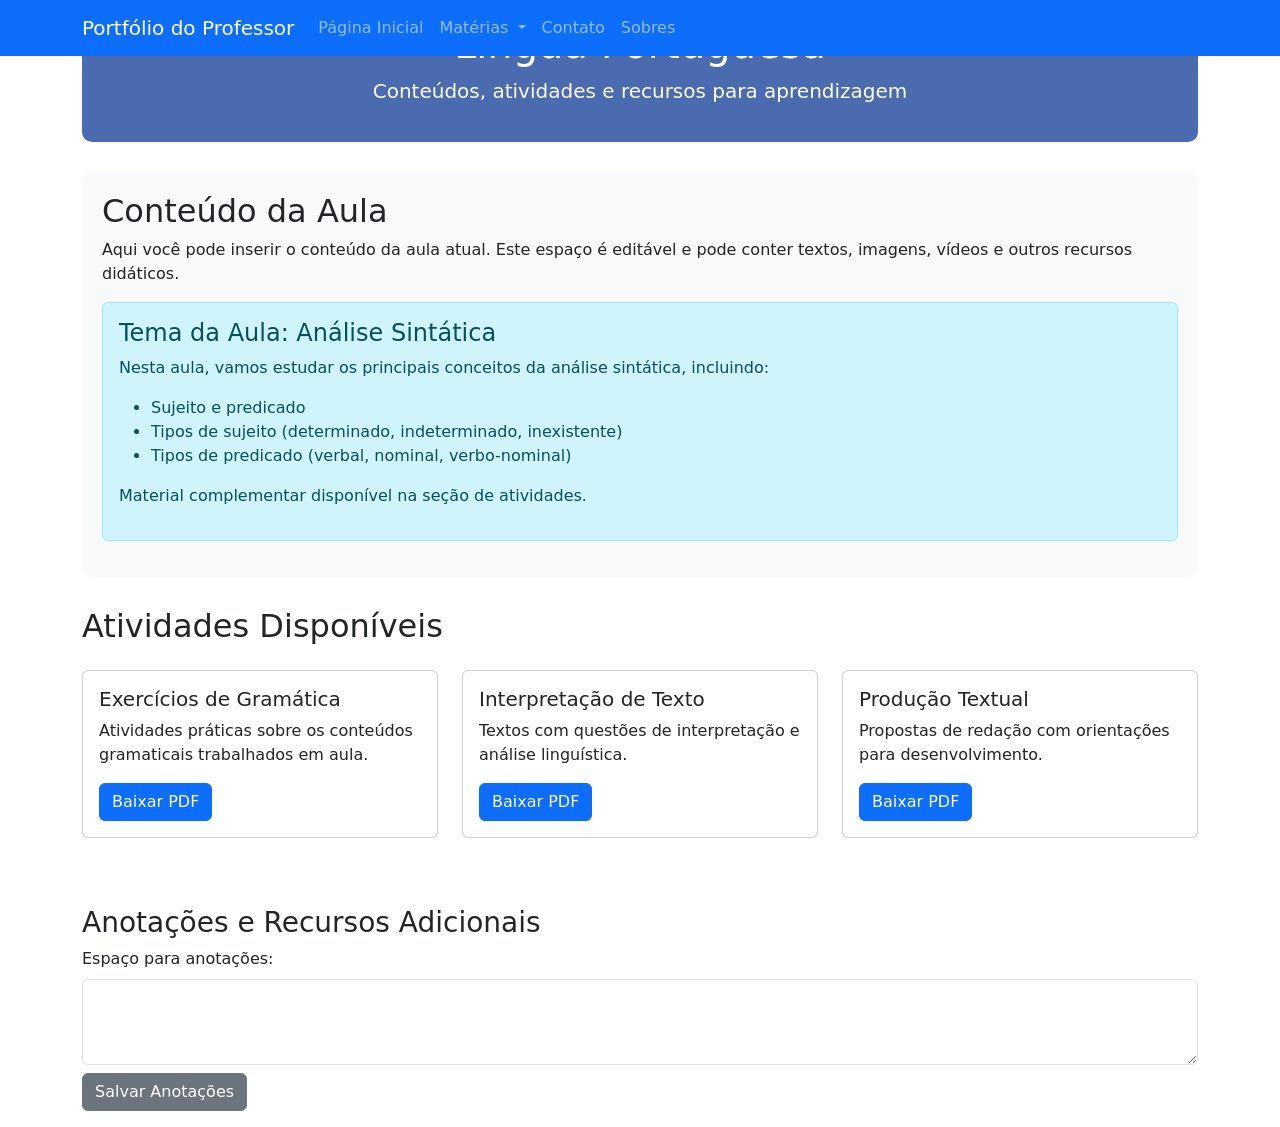
<file: devpython.html>
<!DOCTYPE html>
<html lang="pt-br">
<head>
    <meta charset="UTF-8">
    <meta name="viewport" content="width=device-width, initial-scale=1.0">
    <title>Português - Conteúdos e Atividades</title>
    <link href="https://cdn.jsdelivr.net/npm/bootstrap@5.3.0/dist/css/bootstrap.min.css" rel="stylesheet">
    <script src="js/menu.js"></script>
    <style>
        .materia-header {
            background-color: #4a6baf;
            color: white;
            padding: 20px;
            margin-bottom: 30px;
            border-radius: 10px;
        }
        .atividade-card {
            margin-bottom: 20px;
            transition: transform 0.3s;
        }
        .atividade-card:hover {
            transform: translateY(-5px);
            box-shadow: 0 10px 20px rgba(0,0,0,0.1);
        }
        .navbar {
            margin-bottom: 30px;
        }
        .conteudo-aula {
            background-color: #f8f9fa;
            padding: 20px;
            border-radius: 10px;
            margin-bottom: 30px;
        }
    </style>
</head>
<body>

     <!-- Menu de Navegação -->
     <nav class="navbar navbar-expand-lg navbar-dark bg-primary fixed-top">
        <div class="container">
            <a class="navbar-brand" href="#">Portfólio do Professor</a>
            <button class="navbar-toggler" type="button" data-bs-toggle="collapse" data-bs-target="#navbarNav" aria-controls="navbarNav" aria-expanded="false" aria-label="Toggle navigation">
                <span class="navbar-toggler-icon"></span>
            </button>
            <div class="collapse navbar-collapse" id="navbarNav">
                </div>
        </div>
    </nav>
    


    <div class="container">
        <!-- Cabeçalho da Matéria -->
        <div class="materia-header text-center">
            <h1>Língua Portuguesa</h1>
            <p class="lead">Conteúdos, atividades e recursos para aprendizagem</p>
        </div>

        <!-- Conteúdo da Aula -->
        <div class="conteudo-aula">
            <h2>Conteúdo da Aula</h2>
            <p>Aqui você pode inserir o conteúdo da aula atual. Este espaço é editável e pode conter textos, imagens, vídeos e outros recursos didáticos.</p>
            
            <!-- Exemplo de conteúdo -->
            <div class="alert alert-info">
                <h4>Tema da Aula: Análise Sintática</h4>
                <p>Nesta aula, vamos estudar os principais conceitos da análise sintática, incluindo:</p>
                <ul>
                    <li>Sujeito e predicado</li>
                    <li>Tipos de sujeito (determinado, indeterminado, inexistente)</li>
                    <li>Tipos de predicado (verbal, nominal, verbo-nominal)</li>
                </ul>
                <p>Material complementar disponível na seção de atividades.</p>
            </div>
        </div>

        <!-- Atividades -->
        <h2 class="mb-4">Atividades Disponíveis</h2>
        <div class="row">
            <div class="col-md-4">
                <div class="card atividade-card">
                    <div class="card-body">
                        <h5 class="card-title">Exercícios de Gramática</h5>
                        <p class="card-text">Atividades práticas sobre os conteúdos gramaticais trabalhados em aula.</p>
                        <a href="exercicios/office/Aula01_Word.txt" class="btn btn-primary" onclick="downloadAtividade('gramatica')">Baixar PDF</a>
                    </div>
                </div>
            </div>
            <div class="col-md-4">
                <div class="card atividade-card">
                    <div class="card-body">
                        <h5 class="card-title">Interpretação de Texto</h5>
                        <p class="card-text">Textos com questões de interpretação e análise linguística.</p>
                        <a href="exercicios/office/Aula01_Word.txt" class="btn btn-primary" onclick="downloadAtividade('interpretacao')">Baixar PDF</a>
                    </div>
                </div>
            </div>
            <div class="col-md-4">
                <div class="card atividade-card">
                    <div class="card-body">
                        <h5 class="card-title">Produção Textual</h5>
                        <p class="card-text">Propostas de redação com orientações para desenvolvimento.</p>
                        <a href="exercicios/office/Aula01_Word.txt" class="btn btn-primary" onclick="downloadAtividade('producao')">Baixar PDF</a>
                    </div>
                </div>
            </div>
        </div>

        <!-- Espaço para Anotações -->
        <div class="mt-5">
            <h3>Anotações e Recursos Adicionais</h3>
            <div class="mb-3">
                <label for="anotacoesAluno" class="form-label">Espaço para anotações:</label>
                <textarea class="form-control" id="anotacoesAluno" rows="3"></textarea>
                <button class="btn btn-secondary mt-2" onclick="salvarAnotacoes()">Salvar Anotações</button>
            </div>
        </div>
    </div>

    <script src="https://cdn.jsdelivr.net/npm/bootstrap@5.3.0/dist/js/bootstrap.bundle.min.js"></script>
    <script>
        // Função para simular download de atividades
        function downloadAtividade(tipo) {
            alert(`Iniciando download da atividade de ${tipo}. Em um sistema real, este link faria o download do arquivo.`);
            // Aqui iria o código para realmente baixar o arquivo
        }

        // Função para salvar anotações no localStorage
        function salvarAnotacoes() {
            const anotacoes = document.getElementById('anotacoesAluno').value;
            localStorage.setItem('anotacoesPortugues', anotacoes);
            alert('Anotações salvas com sucesso!');
        }

        // Carregar anotações salvas quando a página é aberta
        document.addEventListener('DOMContentLoaded', function() {
            const anotacoesSalvas = localStorage.getItem('anotacoesPortugues');
            if (anotacoesSalvas) {
                document.getElementById('anotacoesAluno').value = anotacoesSalvas;
            }
        });

        // Efeito de hover nas cards de atividade
        const cards = document.querySelectorAll('.atividade-card');
        cards.forEach(card => {
            card.addEventListener('mouseenter', function() {
                this.style.cursor = 'pointer';
            });
        });
    </script>
</body>
</html>
</file>
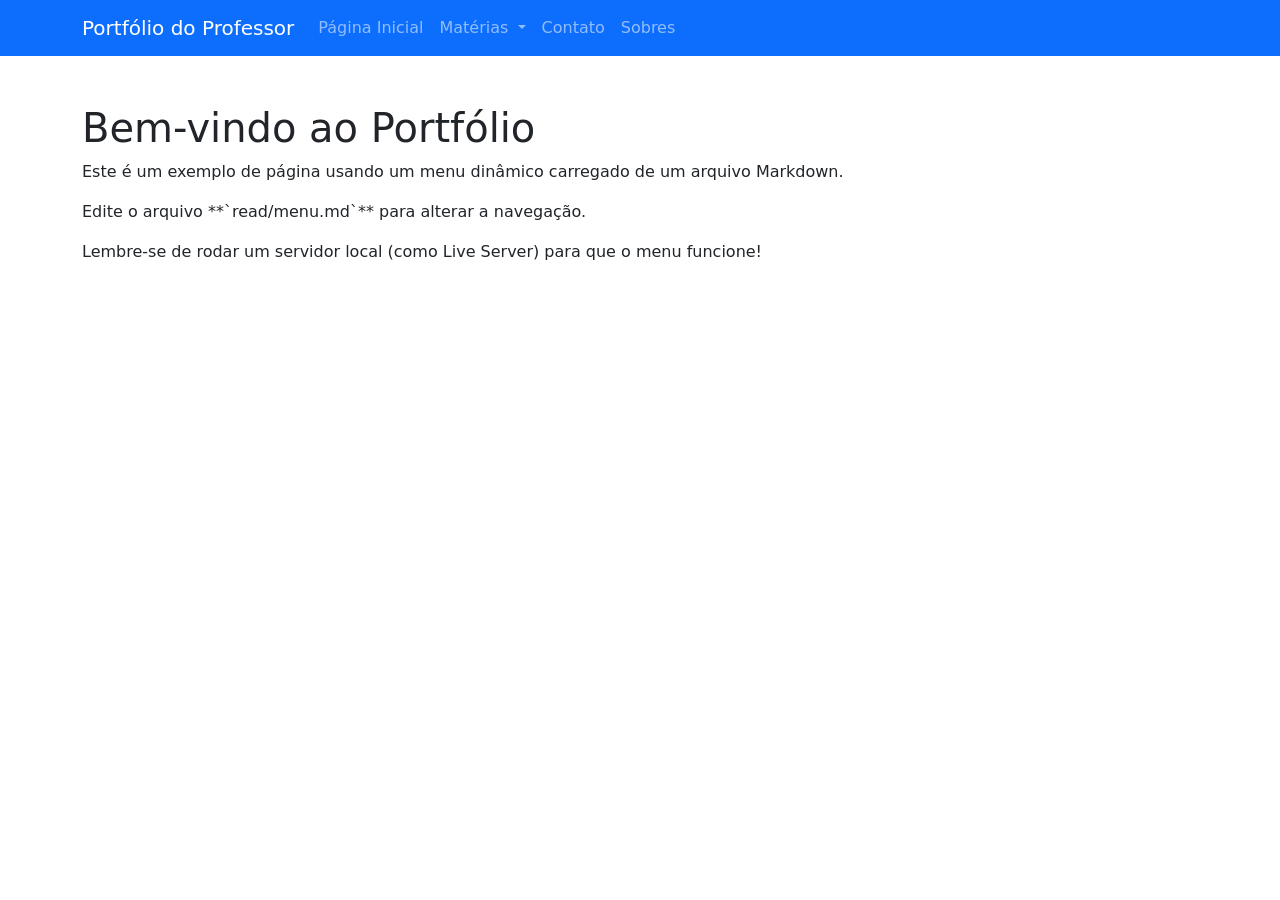
<file: menu.html>
<!DOCTYPE html>
<html lang="pt-br">
<head>
    <meta charset="UTF-8">
    <meta name="viewport" content="width=device-width, initial-scale=1.0">
    <title>Portfólio do Professor</title>
    <link href="https://cdn.jsdelivr.net/npm/bootstrap@5.3.0/dist/css/bootstrap.min.css" rel="stylesheet">
    <style>
        /* Exemplo de estilo para o corpo */
        body {
            padding-top: 56px; /* Para evitar que o conteúdo fique atrás da navbar fixa */
        }
    </style>
</head>
<body>

    <nav class="navbar navbar-expand-lg navbar-dark bg-primary fixed-top">
        <div class="container">
            <a class="navbar-brand" href="#">Portfólio do Professor</a>
            <button class="navbar-toggler" type="button" data-bs-toggle="collapse" data-bs-target="#navbarNav" aria-controls="navbarNav" aria-expanded="false" aria-label="Toggle navigation">
                <span class="navbar-toggler-icon"></span>
            </button>
            <div class="collapse navbar-collapse" id="navbarNav">
                </div>
        </div>
    </nav>

    <div class="container mt-5">
        <h1>Bem-vindo ao Portfólio</h1>
        <p>Este é um exemplo de página usando um menu dinâmico carregado de um arquivo Markdown.</p>
        <p>Edite o arquivo **`read/menu.md`** para alterar a navegação.</p>
        <p>Lembre-se de rodar um servidor local (como Live Server) para que o menu funcione!</p>
    </div>

    <script src="https://cdn.jsdelivr.net/npm/bootstrap@5.3.0/dist/js/bootstrap.bundle.min.js"></script>
    <script src="js/menu.js"></script>
</body>
</html>
</file>
